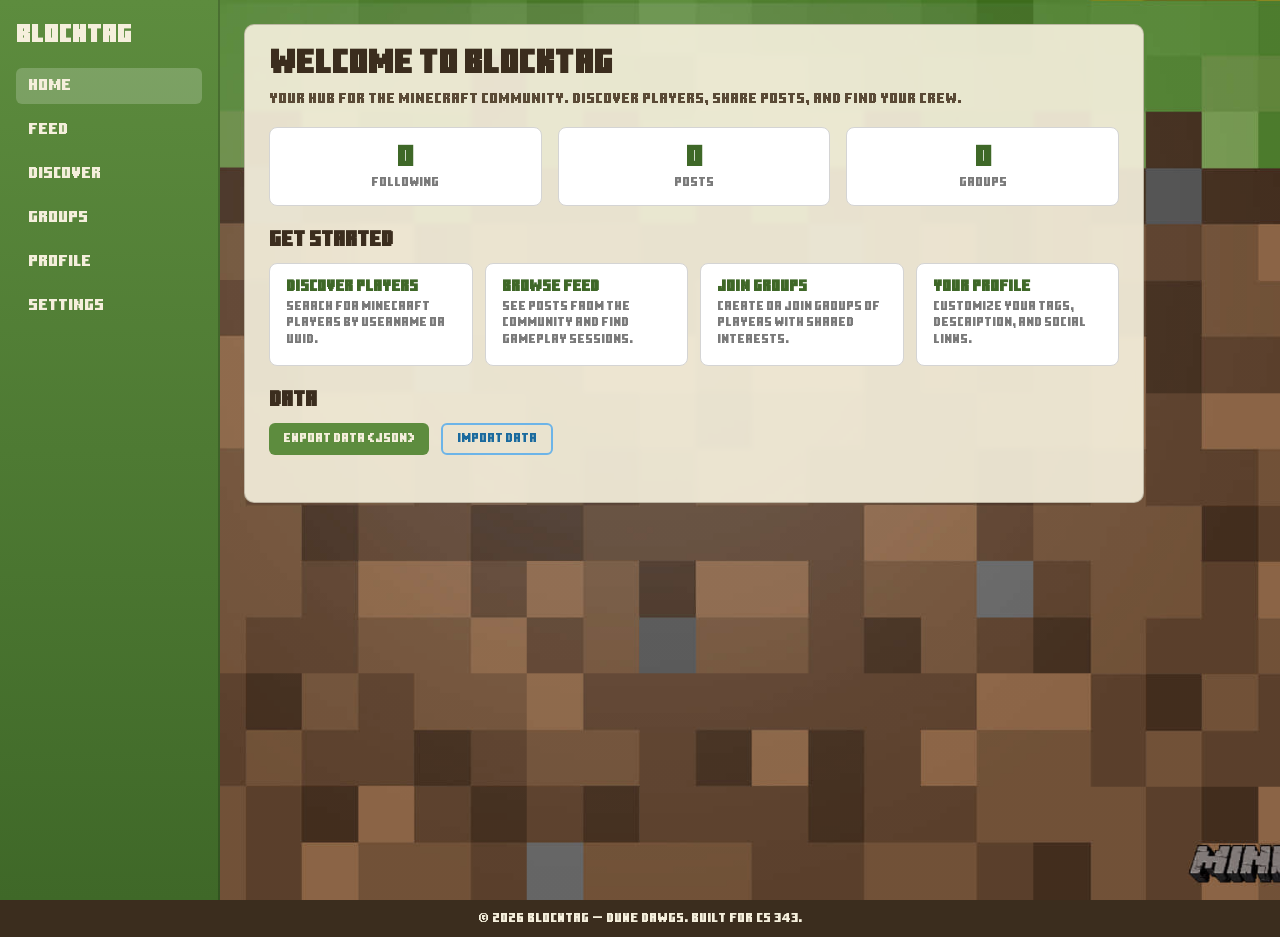
<file: src/index.html>
<!DOCTYPE html>
<html lang="en">
<head>
  <meta charset="UTF-8">
  <meta name="viewport" content="width=device-width, initial-scale=1.0">
  <title>BlockTag — Home</title>
  <link rel="icon" href="favicon.ico" type="image/x-icon">
  <link rel="stylesheet" href="css/styles.css">
</head>
<body>
  <a href="#main-content" class="skip-link">Skip to main content</a>
  <div class="app-layout">
    <aside class="sidebar">
      <span class="logo" aria-hidden="true">BlockTag</span>
      <nav class="nav-links" aria-label="Primary navigation">
        <a class="nav-link active" href="index.html">Home</a>
        <a class="nav-link" href="feed.html">Feed</a>
        <a class="nav-link" href="discover.html">Discover</a>
        <a class="nav-link" href="groups.html">Groups</a>
        <a class="nav-link" href="profile.html">Profile</a>
        <a class="nav-link" href="settings.html">Settings</a>
      </nav>
    </aside>

    <main id="main-content" class="main-content">
      <section class="page-card">
        <header>
          <h1>Welcome to BlockTag</h1>
          <p class="subtitle">Your hub for the Minecraft community. Discover players, share posts, and find your crew.</p>
        </header>

        <section class="stats-row" aria-label="Your stats">
          <div class="stat-box">
            <span id="stat-following" class="stat-number">0</span>
            <span class="stat-label">Following</span>
          </div>
          <div class="stat-box">
            <span id="stat-posts" class="stat-number">0</span>
            <span class="stat-label">Posts</span>
          </div>
          <div class="stat-box">
            <span id="stat-groups" class="stat-number">0</span>
            <span class="stat-label">Groups</span>
          </div>
        </section>

        <section aria-label="Quick actions">
          <h2>Get Started</h2>
          <div class="action-grid">
            <a href="discover.html" class="action-card">
              <h3>Discover Players</h3>
              <p>Search for Minecraft players by username or UUID.</p>
            </a>
            <a href="feed.html" class="action-card">
              <h3>Browse Feed</h3>
              <p>See posts from the community and find gameplay sessions.</p>
            </a>
            <a href="groups.html" class="action-card">
              <h3>Join Groups</h3>
              <p>Create or join groups of players with shared interests.</p>
            </a>
            <a href="profile.html" class="action-card">
              <h3>Your Profile</h3>
              <p>Customize your tags, description, and social links.</p>
            </a>
          </div>
        </section>

        <section aria-label="Data management">
          <h2>Data</h2>
          <div class="btn-row">
            <button id="export-btn" class="btn-primary" type="button">Export Data (JSON)</button>
            <label class="btn-secondary btn-file-label" tabindex="0" role="button">
              Import Data
              <input id="import-input" type="file" accept=".json" class="visually-hidden">
            </label>
          </div>
          <p id="data-msg" class="form-msg" role="status"></p>
        </section>
      </section>
    </main>
  </div>

  <footer class="app-footer">
    <p>&copy; 2026 BlockTag &mdash; Duke Dawgs. Built for CS 343.</p>
  </footer>

  <script src="js/storage.js"></script>
  <script src="js/home.js"></script>
  <script src="js/applyDarkMode.js"></script>
</body>
</html>
</file>
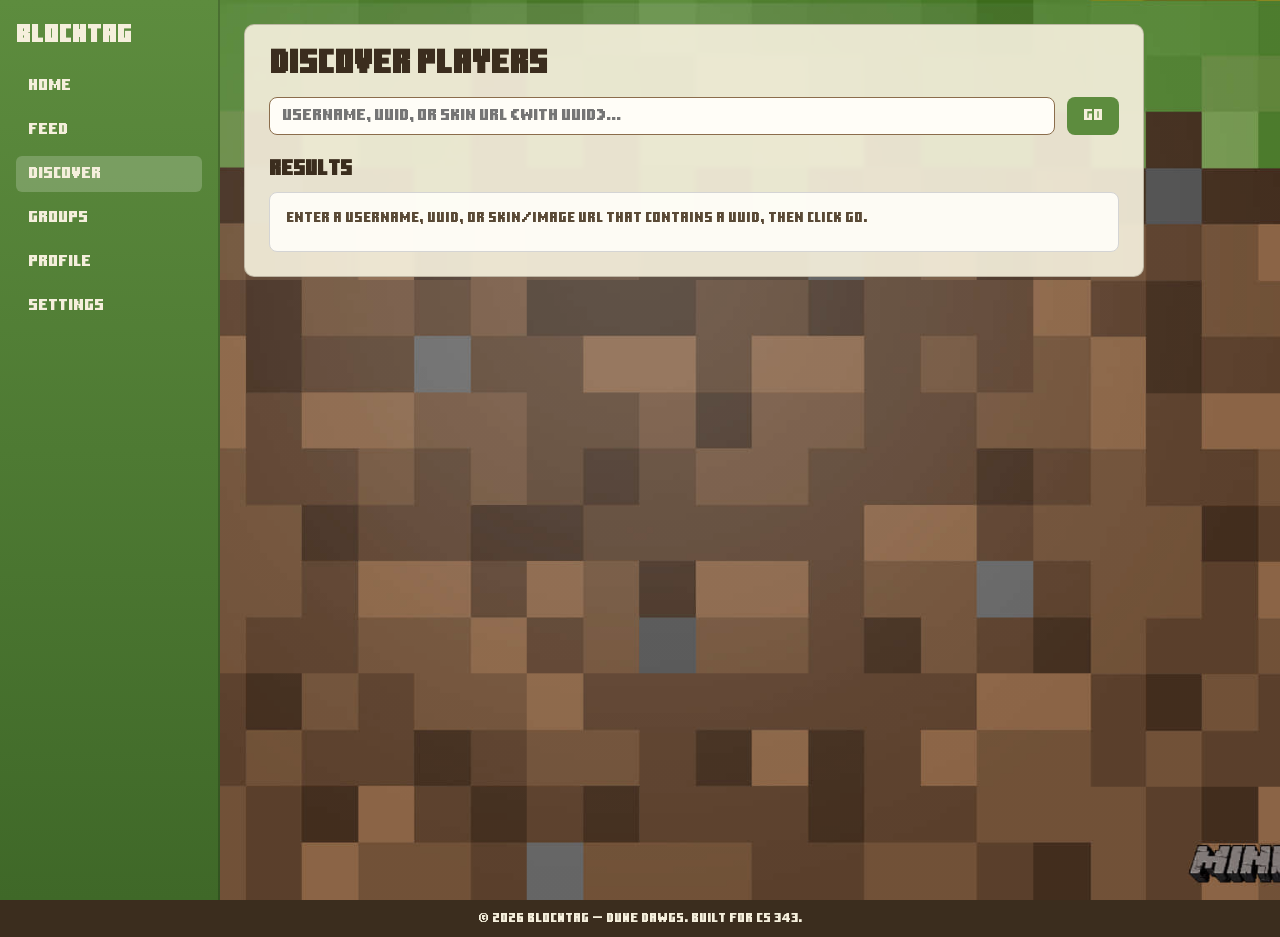
<file: docs/discover.html>
<!DOCTYPE html>
<html lang="en">
<head>
  <meta charset="UTF-8">
  <meta name="viewport" content="width=device-width, initial-scale=1.0">
  <title>BlockTag — Discover</title>
  <link rel="icon" href="favicon.ico" type="image/x-icon">
  <link rel="stylesheet" href="css/styles.css">
</head>
<body>
  <a href="#main-content" class="skip-link">Skip to main content</a>
  <div class="app-layout">
    <aside class="sidebar">
      <span class="logo" aria-hidden="true">BlockTag</span>
      <nav class="nav-links" aria-label="Primary navigation">
        <a class="nav-link" href="index.html">Home</a>
        <a class="nav-link" href="feed.html">Feed</a>
        <a class="nav-link active" href="discover.html">Discover</a>
        <a class="nav-link" href="groups.html">Groups</a>
        <a class="nav-link" href="profile.html">Profile</a>
        <a class="nav-link" href="settings.html">Settings</a>
      </nav>
    </aside>

    <main id="main-content" class="main-content">
      <section class="page-card">
        <header>
          <h1>Discover Players</h1>
        </header>
        <form id="search-form" class="search-row">
          <input
            id="username-input"
            class="search-input"
            type="text"
            placeholder="Username, UUID, or skin URL (with UUID)..."
            autocomplete="off"
            required
          >
          <button class="search-btn" type="submit">Go</button>
        </form>
        <h2 class="results-heading">Results</h2>
        <div id="search-results" class="results-grid" role="region" aria-live="polite"></div>
      </section>
    </main>
  </div>

  <footer class="app-footer">
    <p>&copy; 2026 BlockTag &mdash; Duke Dawgs. Built for CS 343.</p>
  </footer>

  <script src="js/storage.js"></script>
  <script src="js/discover.js?v=2"></script>
  <script src="js/applyDarkMode.js"></script>
</body>
</html>
</file>
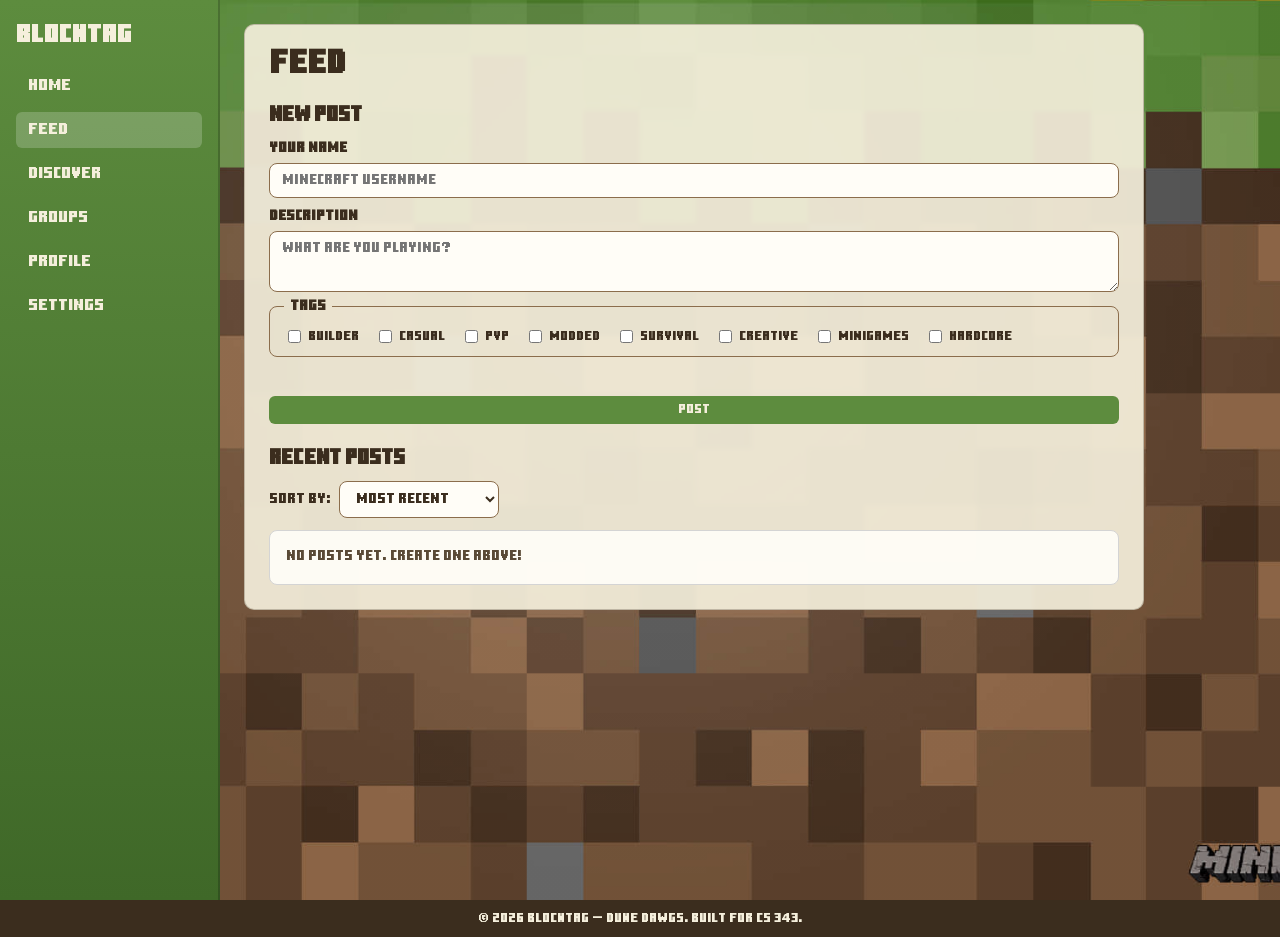
<file: docs/feed.html>
<!DOCTYPE html>
<html lang="en">
<head>
  <meta charset="UTF-8">
  <meta name="viewport" content="width=device-width, initial-scale=1.0">
  <title>BlockTag — Feed</title>
  <link rel="icon" href="favicon.ico" type="image/x-icon">
  <link rel="stylesheet" href="css/styles.css">
</head>
<body>
  <a href="#main-content" class="skip-link">Skip to main content</a>
  <div class="app-layout">
    <aside class="sidebar">
      <span class="logo" aria-hidden="true">BlockTag</span>
      <nav class="nav-links" aria-label="Primary navigation">
        <a class="nav-link" href="index.html">Home</a>
        <a class="nav-link active" href="feed.html">Feed</a>
        <a class="nav-link" href="discover.html">Discover</a>
        <a class="nav-link" href="groups.html">Groups</a>
        <a class="nav-link" href="profile.html">Profile</a>
        <a class="nav-link" href="settings.html">Settings</a>
      </nav>
    </aside>

    <main id="main-content" class="main-content">
      <section class="page-card">
        <header>
          <h1>Feed</h1>
        </header>

        <section aria-label="Create a post">
          <h2>New Post</h2>
          <form id="post-form" class="form-stack">
            <label for="post-author">Your name</label>
            <input id="post-author" type="text" class="form-input" required placeholder="Minecraft username">

            <label for="post-desc">Description</label>
            <textarea id="post-desc" class="form-input" rows="3" required placeholder="What are you playing?"></textarea>

            <fieldset class="tag-fieldset">
              <legend>Tags</legend>
              <div class="tag-checks" id="post-tags">
                <label><input type="checkbox" name="tag" value="Builder"> Builder</label>
                <label><input type="checkbox" name="tag" value="Casual"> Casual</label>
                <label><input type="checkbox" name="tag" value="PvP"> PvP</label>
                <label><input type="checkbox" name="tag" value="Modded"> Modded</label>
                <label><input type="checkbox" name="tag" value="Survival"> Survival</label>
                <label><input type="checkbox" name="tag" value="Creative"> Creative</label>
                <label><input type="checkbox" name="tag" value="Minigames"> Minigames</label>
                <label><input type="checkbox" name="tag" value="Hardcore"> Hardcore</label>
              </div>
            </fieldset>

            <p id="post-form-msg" class="form-msg" role="alert"></p>
            <button type="submit" class="btn-primary">Post</button>
          </form>
        </section>

        <section aria-label="Post feed">
          <h2>Recent Posts</h2>
          <div class="sort-row">
            <label for="sort-select">Sort by:</label>
            <select id="sort-select" class="form-input form-select">
              <option value="recent">Most Recent</option>
              <option value="interested">Most Interest</option>
            </select>
          </div>
          <div id="feed-list" role="list" aria-live="polite"></div>
        </section>
      </section>
    </main>
  </div>

  <footer class="app-footer">
    <p>&copy; 2026 BlockTag &mdash; Duke Dawgs. Built for CS 343.</p>
  </footer>

  <script src="js/storage.js"></script>
  <script src="js/feed.js"></script>
  <script src="js/applyDarkMode.js"></script>
</body>
</html>
</file>
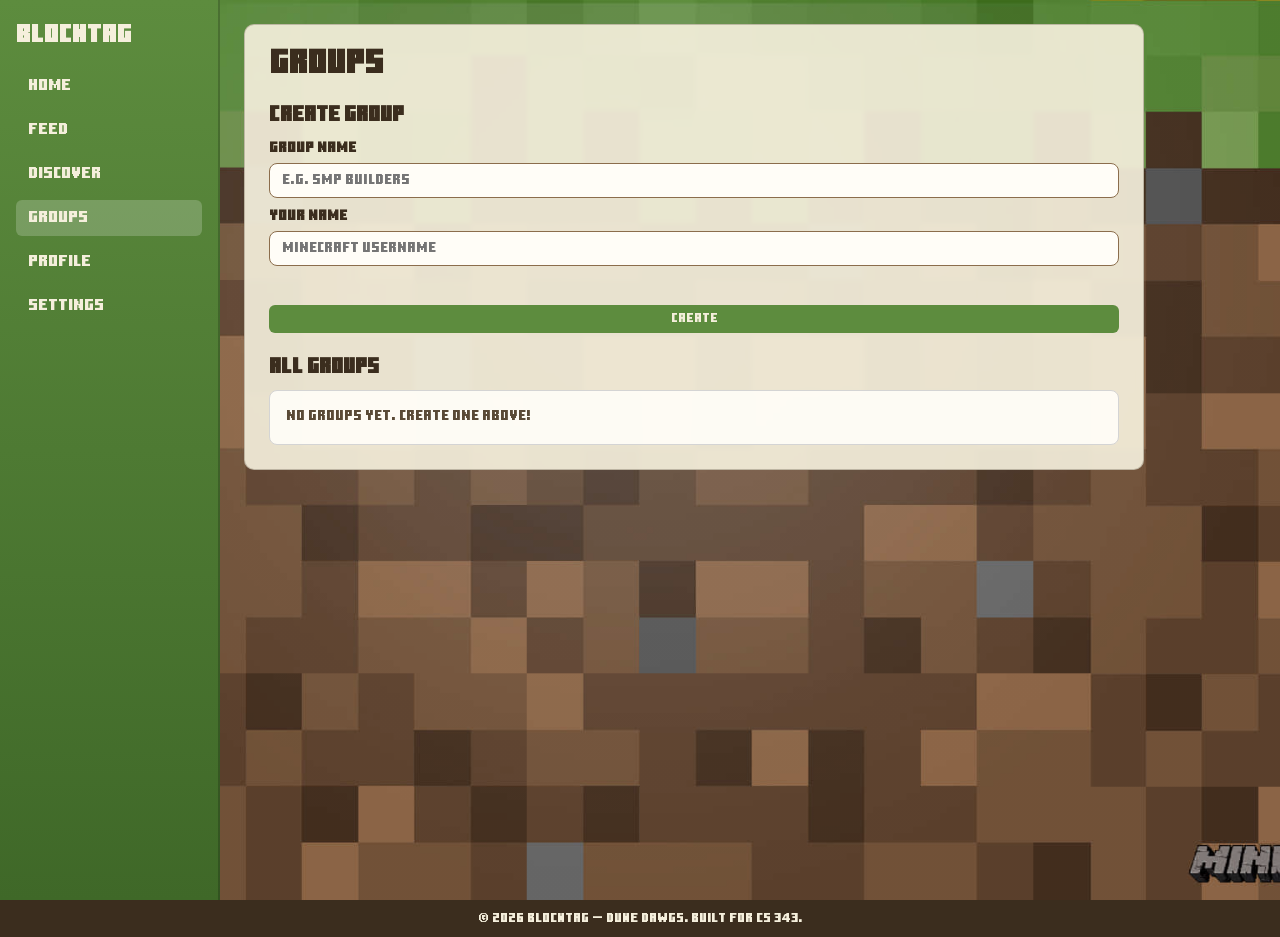
<file: docs/groups.html>
<!DOCTYPE html>
<html lang="en">
<head>
  <meta charset="UTF-8">
  <meta name="viewport" content="width=device-width, initial-scale=1.0">
  <title>BlockTag — Groups</title>
  <link rel="icon" href="favicon.ico" type="image/x-icon">
  <link rel="stylesheet" href="css/styles.css">
</head>
<body>
  <a href="#main-content" class="skip-link">Skip to main content</a>
  <div class="app-layout">
    <aside class="sidebar">
      <span class="logo" aria-hidden="true">BlockTag</span>
      <nav class="nav-links" aria-label="Primary navigation">
        <a class="nav-link" href="index.html">Home</a>
        <a class="nav-link" href="feed.html">Feed</a>
        <a class="nav-link" href="discover.html">Discover</a>
        <a class="nav-link active" href="groups.html">Groups</a>
        <a class="nav-link" href="profile.html">Profile</a>
        <a class="nav-link" href="settings.html">Settings</a>
      </nav>
    </aside>

    <main id="main-content" class="main-content">
      <section class="page-card">
        <header>
          <h1>Groups</h1>
        </header>

        <section aria-label="Create a group">
          <h2>Create Group</h2>
          <form id="group-form" class="form-stack">
            <label for="group-name">Group Name</label>
            <input id="group-name" type="text" class="form-input" required placeholder="e.g. SMP Builders">

            <label for="group-your-name">Your Name</label>
            <input id="group-your-name" type="text" class="form-input" required placeholder="Minecraft username">

            <p id="group-form-msg" class="form-msg" role="alert"></p>
            <button type="submit" class="btn-primary">Create</button>
          </form>
        </section>

        <section aria-label="Your groups">
          <h2>All Groups</h2>
          <div id="groups-list" role="list" aria-live="polite"></div>
        </section>
      </section>
    </main>
  </div>

  <footer class="app-footer">
    <p>&copy; 2026 BlockTag &mdash; Duke Dawgs. Built for CS 343.</p>
  </footer>

  <script src="js/storage.js"></script>
  <script src="js/groups.js"></script>
  <script src="js/applyDarkMode.js"></script>
</body>
</html>
</file>
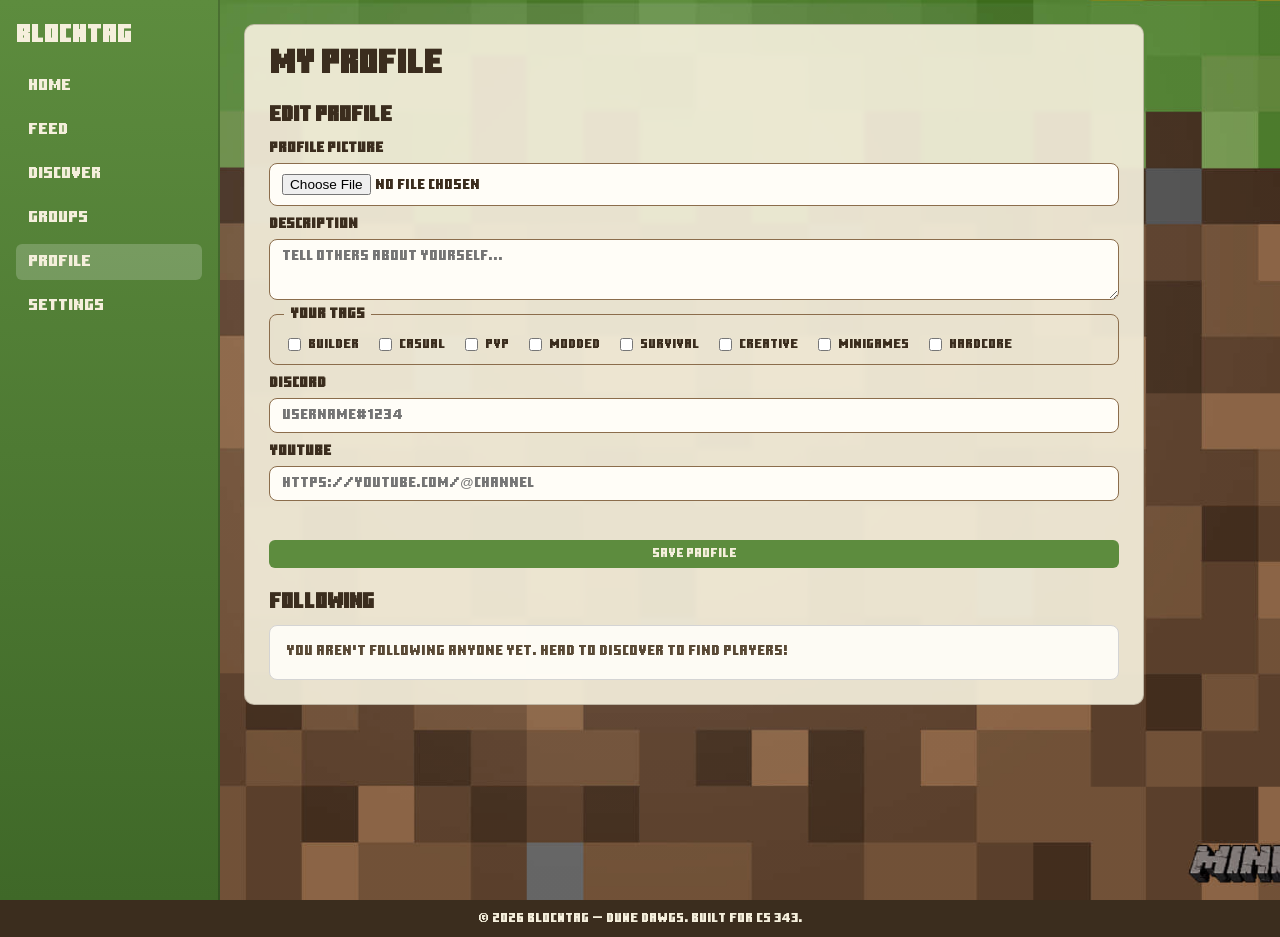
<file: docs/profile.html>
<!DOCTYPE html>
<html lang="en">
<head>
  <meta charset="UTF-8">
  <meta name="viewport" content="width=device-width, initial-scale=1.0">
  <title>BlockTag — Profile</title>
  <link rel="icon" href="favicon.ico" type="image/x-icon">
  <link rel="stylesheet" href="css/styles.css">
</head>
<body>
  <a href="#main-content" class="skip-link">Skip to main content</a>
  <div class="app-layout">
    <aside class="sidebar">
      <span class="logo" aria-hidden="true">BlockTag</span>
      <nav class="nav-links" aria-label="Primary navigation">
        <a class="nav-link" href="index.html">Home</a>
        <a class="nav-link" href="feed.html">Feed</a>
        <a class="nav-link" href="discover.html">Discover</a>
        <a class="nav-link" href="groups.html">Groups</a>
        <a class="nav-link active" href="profile.html">Profile</a>
        <a class="nav-link" href="settings.html">Settings</a>
      </nav>
    </aside>

    <main id="main-content" class="main-content">
      <section class="page-card">
        <header>
          <h1>My Profile</h1>
        </header>

        <section aria-label="Edit profile">
          <h2>Edit Profile</h2>
          <form id="profile-form" class="form-stack">
            <label for="profile-avatar">Profile Picture</label>
            <input type="file" id="profile-avatar" accept="image/*" class="form-input">
            <img id="profile-avatar-preview" class="profile-avatar-preview">
            <label for="profile-desc">Description</label>
            <textarea id="profile-desc" class="form-input" rows="3" placeholder="Tell others about yourself..."></textarea>

            <fieldset class="tag-fieldset">
              <legend>Your Tags</legend>
              <div class="tag-checks" id="profile-tags">
                <label><input type="checkbox" name="tag" value="Builder"> Builder</label>
                <label><input type="checkbox" name="tag" value="Casual"> Casual</label>
                <label><input type="checkbox" name="tag" value="PvP"> PvP</label>
                <label><input type="checkbox" name="tag" value="Modded"> Modded</label>
                <label><input type="checkbox" name="tag" value="Survival"> Survival</label>
                <label><input type="checkbox" name="tag" value="Creative"> Creative</label>
                <label><input type="checkbox" name="tag" value="Minigames"> Minigames</label>
                <label><input type="checkbox" name="tag" value="Hardcore"> Hardcore</label>
              </div>
            </fieldset>

            <label for="profile-discord">Discord</label>
            <input id="profile-discord" type="text" class="form-input" placeholder="username#1234">

            <label for="profile-youtube">YouTube</label>
            <input id="profile-youtube" type="url" class="form-input" placeholder="https://youtube.com/@channel">

            <p id="profile-msg" class="form-msg" role="status"></p>
            <button type="submit" class="btn-primary">Save Profile</button>
          </form>
        </section>

        <section aria-label="Followed players">
          <h2>Following</h2>
          <div id="following-list" role="list" aria-live="polite"></div>
        </section>
      </section>
    </main>
  </div>

  <footer class="app-footer">
    <p>&copy; 2026 BlockTag &mdash; Duke Dawgs. Built for CS 343.</p>
  </footer>

  <script src="js/storage.js"></script>
  <script src="js/profile.js"></script>
  <script src="js/applyDarkMode.js"></script>
</body>
</html>
</file>
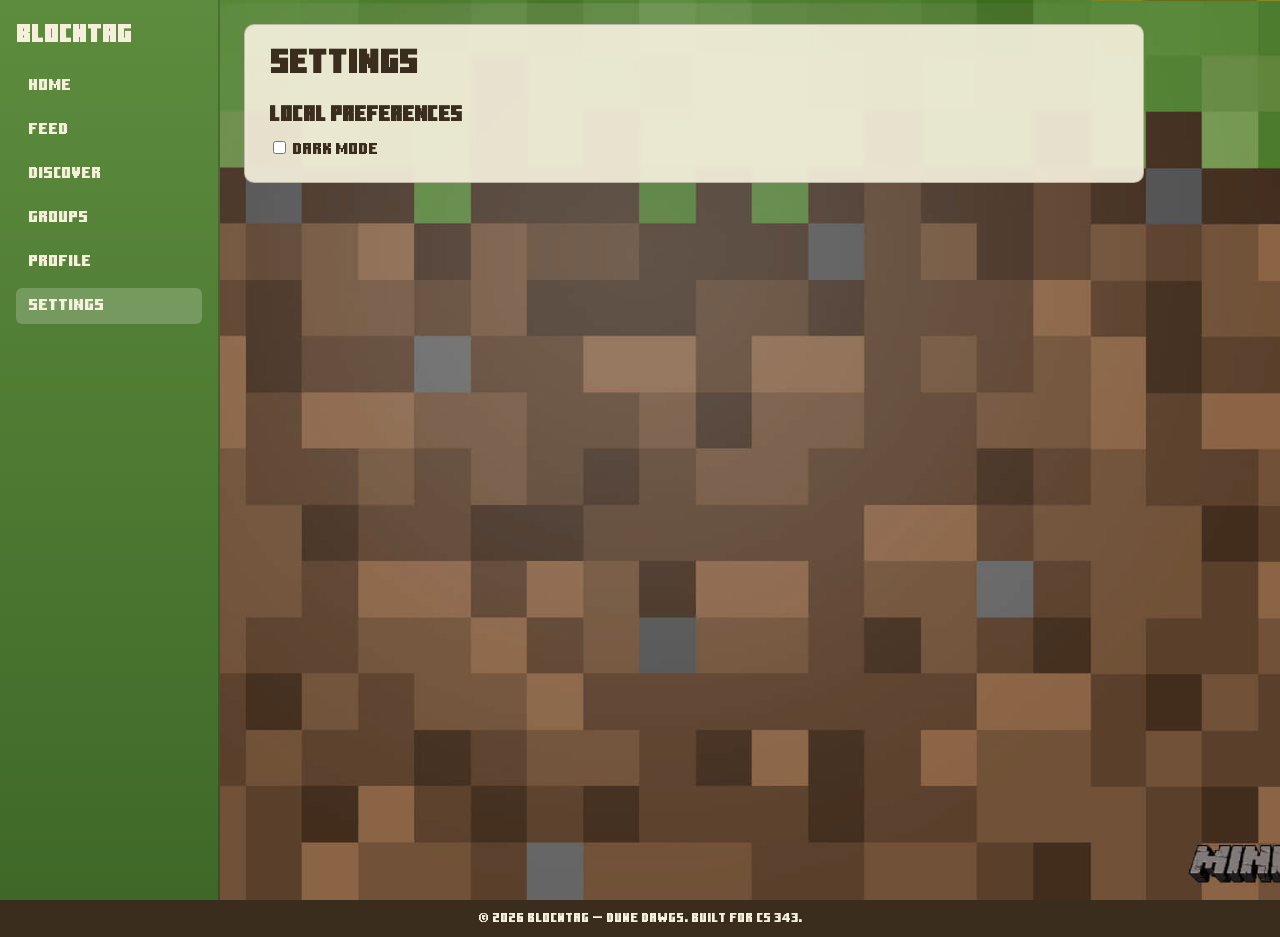
<file: docs/settings.html>
<!DOCTYPE html>
<html lang="en">
<head>
  <meta charset="UTF-8">
  <meta name="viewport" content="width=device-width, initial-scale=1.0">
  <title>BlockTag — Settings</title>
  <link rel="icon" href="favicon.ico" type="image/x-icon">
  <link rel="stylesheet" href="css/styles.css">
</head>
<body>
  <a href="#main-content" class="skip-link">Skip to main content</a>
  <div class="app-layout">
    <aside class="sidebar">
      <span class="logo" aria-hidden="true">BlockTag</span>
      <nav class="nav-links" aria-label="Primary navigation">
        <a class="nav-link" href="index.html">Home</a>
        <a class="nav-link" href="feed.html">Feed</a>
        <a class="nav-link" href="discover.html">Discover</a>
        <a class="nav-link" href="groups.html">Groups</a>
        <a class="nav-link" href="profile.html">Profile</a>
        <a class="nav-link active" href="settings.html">Settings</a>
      </nav>
    </aside>

    <main id="main-content" class="main-content">
      <section class="page-card">
        <header>
          <h1>Settings</h1>
        </header>

        <section aria-label="Settings">
          <h2>Local Preferences</h2>
          <label><input type="checkbox" id="dark-mode-check"> Dark Mode</label>
        </section>
      </section>
    </main>
  </div>

  <footer class="app-footer">
    <p>&copy; 2026 BlockTag &mdash; Duke Dawgs. Built for CS 343.</p>
  </footer>

  <script src="js/storage.js"></script>
  <script src="js/settings.js"></script>
  <script src="js/applyDarkMode.js"></script>
</body>
</html>
</file>
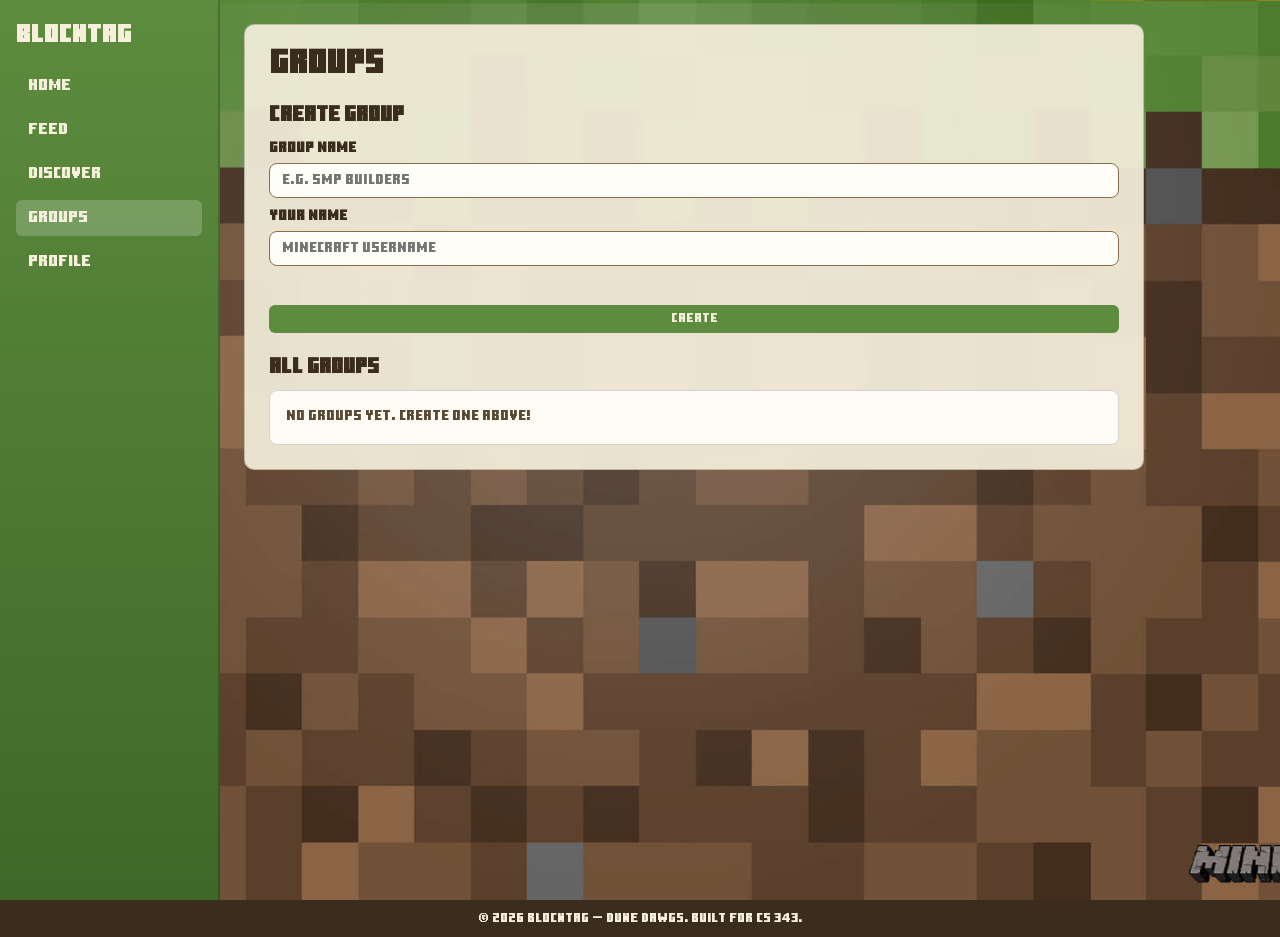
<file: src/groups.html>
<!DOCTYPE html>
<html lang="en">
<head>
  <meta charset="UTF-8">
  <meta name="viewport" content="width=device-width, initial-scale=1.0">
  <title>BlockTag — Groups</title>
  <link rel="icon" href="favicon.ico" type="image/x-icon">
  <link rel="stylesheet" href="css/styles.css">
</head>
<body>
  <a href="#main-content" class="skip-link">Skip to main content</a>
  <div class="app-layout">
    <aside class="sidebar">
      <span class="logo" aria-hidden="true">BlockTag</span>
      <nav class="nav-links" aria-label="Primary navigation">
        <a class="nav-link" href="index.html">Home</a>
        <a class="nav-link" href="feed.html">Feed</a>
        <a class="nav-link" href="discover.html">Discover</a>
        <a class="nav-link active" href="groups.html">Groups</a>
        <a class="nav-link" href="profile.html">Profile</a>
      </nav>
    </aside>

    <main id="main-content" class="main-content">
      <section class="page-card">
        <header>
          <h1>Groups</h1>
        </header>

        <section aria-label="Create a group">
          <h2>Create Group</h2>
          <form id="group-form" class="form-stack">
            <label for="group-name">Group Name</label>
            <input id="group-name" type="text" class="form-input" required placeholder="e.g. SMP Builders">

            <label for="group-your-name">Your Name</label>
            <input id="group-your-name" type="text" class="form-input" required placeholder="Minecraft username">

            <p id="group-form-msg" class="form-msg" role="alert"></p>
            <button type="submit" class="btn-primary">Create</button>
          </form>
        </section>

        <section aria-label="Your groups">
          <h2>All Groups</h2>
          <div id="groups-list" role="list" aria-live="polite"></div>
        </section>
      </section>
    </main>
  </div>

  <footer class="app-footer">
    <p>&copy; 2026 BlockTag &mdash; Duke Dawgs. Built for CS 343.</p>
  </footer>

  <script src="js/storage.js"></script>
  <script src="js/groups.js"></script>
</body>
</html>
</file>
<file: src/css/styles.css>
@font-face {
    font-family: "Minecraft";
    src: url("../minecraft-4-cdnfonts/Minecraft_font.ttf") format("truetype");
    font-display: swap;
}

:root {
    --nav-green: #5d8c3e;
    --nav-green-dark: #3f6828;
    --sand: #f5efdc;
    --oak: #3b2d1e;
    --sky: #6cb4e8;
    --card-bg: rgba(245, 239, 220, 0.92);
    --danger: #a83232;
    --danger-hover: #872626;
}

:root.dark-mode {
    --nav-green: #2b3f1e;
    --nav-green-dark: #569e28;
    --sand: #f5efdc;
    --oak: #caa884;
    --sky: #6cb4e8;
    --card-bg: rgba(20, 20, 20, 0.92);
    --danger: #a83232;
    --danger-hover: #872626;

    .stat-box {
        background: rgb(9, 20, 31);
    }
    .action-card {
        background: rgb(34, 43, 51);
    }
    body {
    background-image: linear-gradient(rgba(0, 0, 0, 0.25), rgba(0, 0, 0, 0.25)),
        url("../images/17346505-stonebrickscomparison_xl.webp");
}
}

* {
    box-sizing: border-box;
}

body {
    margin: 0;
    min-height: 100vh;
    font-family: "Minecraft", Arial, sans-serif;
    background-image: linear-gradient(rgba(0, 0, 0, 0.25), rgba(0, 0, 0, 0.25)),
        url("../images/grass_block_background.jpg");
    background-size: cover;
    background-position: center;
    background-attachment: fixed;
    color: var(--oak);
}

/* ---- Skip link (a11y) ---- */
.skip-link {
    position: absolute;
    top: -100%;
    left: 8px;
    z-index: 1000;
    padding: 8px 16px;
    background: var(--oak);
    color: var(--sand);
    border-radius: 0 0 6px 6px;
    text-decoration: none;
    font-size: 0.85rem;
}

.skip-link:focus {
    top: 0;
}

.visually-hidden {
    position: absolute;
    width: 1px;
    height: 1px;
    overflow: hidden;
    clip: rect(0, 0, 0, 0);
    white-space: nowrap;
    border: 0;
}

/* ---- Layout ---- */
.app-layout {
    min-height: 100vh;
    display: grid;
    grid-template-columns: 220px 1fr;
}

.sidebar {
    background: linear-gradient(180deg, var(--nav-green), var(--nav-green-dark));
    color: var(--sand);
    padding: 24px 16px;
    display: flex;
    flex-direction: column;
    gap: 20px;
    border-right: 2px solid rgba(0, 0, 0, 0.2);
}

.logo {
    font-size: 1.5rem;
    letter-spacing: 1px;
    font-weight: bold;
}

.nav-links {
    display: flex;
    flex-direction: column;
    gap: 8px;
}

.nav-link {
    color: var(--sand);
    text-decoration: none;
    padding: 10px 12px;
    border-radius: 6px;
    transition: background-color 0.15s;
}

.nav-link.active,
.nav-link:hover {
    background-color: rgba(255, 255, 255, 0.2);
}

.nav-link:focus-visible {
    outline: 2px solid var(--sand);
    outline-offset: 2px;
}

/* ---- Footer ---- */
.app-footer {
    background: var(--oak);
    color: var(--sand);
    text-align: center;
    padding: 12px 16px;
    font-size: 0.8rem;
}

.app-footer p {
    margin: 0;
}

/* ---- Main content ---- */
.main-content {
    padding: 24px;
    display: flex;
    align-items: flex-start;
}

/* ---- Shared page card ---- */
.page-card {
    width: min(900px, 100%);
    background: var(--card-bg);
    border: 1px solid rgba(59, 45, 30, 0.25);
    border-radius: 10px;
    padding: 24px;
    backdrop-filter: blur(2px);
}

.page-card header {
    margin-bottom: 16px;
}

.page-card h1 {
    margin: 0 0 8px;
    font-size: 2rem;
}

.page-card h2 {
    margin: 24px 0 12px;
    font-size: 1.3rem;
}

.subtitle {
    margin: 0;
    font-size: 0.9rem;
    color: #5a4a36;
    line-height: 1.5;
}

/* ---- Home stats ---- */
.stats-row {
    display: flex;
    gap: 16px;
    flex-wrap: wrap;
    margin: 16px 0;
}

.stat-box {
    flex: 1;
    min-width: 100px;
    background: #fff;
    border: 1px solid #d4d4d4;
    border-radius: 8px;
    padding: 16px;
    text-align: center;
    display: flex;
    flex-direction: column;
    gap: 4px;
}

.stat-number {
    font-size: 1.8rem;
    font-weight: bold;
    color: var(--nav-green-dark);
}

.stat-label {
    font-size: 0.75rem;
    color: #7a7a7a;
}

/* ---- Action grid (home) ---- */
.action-grid {
    display: grid;
    grid-template-columns: repeat(auto-fill, minmax(200px, 1fr));
    gap: 12px;
}

.action-card {
    display: block;
    background: #fff;
    border: 1px solid #d4d4d4;
    border-radius: 8px;
    padding: 16px;
    text-decoration: none;
    color: var(--oak);
    transition: box-shadow 0.15s, border-color 0.15s;
}

.action-card:hover,
.action-card:focus-visible {
    border-color: var(--nav-green);
    box-shadow: 0 2px 8px rgba(93, 140, 62, 0.25);
}

.action-card h3 {
    margin: 0 0 4px;
    font-size: 0.95rem;
    color: var(--nav-green-dark);
}

.action-card p {
    margin: 0;
    font-size: 0.75rem;
    color: #7a7a7a;
    line-height: 1.4;
}

/* ---- Forms ---- */
.form-stack {
    display: flex;
    flex-direction: column;
    gap: 8px;
}

.form-stack label {
    font-size: 0.85rem;
    font-weight: bold;
    margin-top: 4px;
}

.form-input {
    font-family: "Minecraft", Arial, sans-serif;
    padding: 10px 12px;
    font-size: 0.85rem;
    border: 1px solid #8b6d4c;
    border-radius: 8px;
    background: #fffdf7;
    color: var(--oak);
    width: 100%;
}

.form-input:focus {
    outline: 2px solid var(--nav-green);
    outline-offset: 1px;
}

#profile-avatar-preview {
    width: 120px;
    height: 120px;
    object-fit: cover;
    display: block;
    border-radius: 50%;
    border: 2px solid var(--nav-green-dark);
}

.form-select {
    width: auto;
    min-width: 160px;
}

.form-msg {
    font-size: 0.8rem;
    color: var(--nav-green-dark);
    min-height: 1.2em;
    margin: 4px 0;
}

.tag-fieldset {
    border: 1px solid #8b6d4c;
    border-radius: 8px;
    padding: 10px 14px;
    margin: 0;
}

.tag-fieldset legend {
    font-size: 0.85rem;
    font-weight: bold;
    padding: 0 6px;
}

.tag-checks {
    display: flex;
    flex-wrap: wrap;
    gap: 8px 16px;
}

.tag-checks label {
    font-weight: normal;
    font-size: 0.8rem;
    display: flex;
    align-items: center;
    gap: 4px;
    cursor: pointer;
}

.sort-row {
    display: flex;
    align-items: center;
    gap: 8px;
    margin-bottom: 12px;
    font-size: 0.85rem;
}

.btn-row {
    display: flex;
    gap: 12px;
    flex-wrap: wrap;
}

.btn-file-label {
    cursor: pointer;
    display: inline-flex;
    align-items: center;
}

.btn-file-label:focus-within {
    outline: 2px solid var(--nav-green);
    outline-offset: 2px;
}

/* ---- Search (discover) ---- */
.search-row {
    display: flex;
    gap: 12px;
    margin-bottom: 12px;
    flex-wrap: wrap;
}

.search-input {
    flex: 1;
    min-width: 200px;
    padding: 10px 12px;
    font: inherit;
    border: 1px solid #8b6d4c;
    border-radius: 8px;
    background: #fffdf7;
    color: var(--oak);
}

.search-input:focus {
    outline: 2px solid var(--nav-green);
    outline-offset: 1px;
}

.search-btn {
    padding: 10px 16px;
    font: inherit;
    border: none;
    border-radius: 8px;
    background-color: var(--nav-green);
    color: var(--sand);
    cursor: pointer;
    transition: background-color 0.15s;
}

.search-btn:hover {
    background-color: var(--nav-green-dark);
}

.results-heading {
    margin: 24px 0 12px;
    font-size: 1.3rem;
    color: var(--oak);
}

.results-grid {
    display: grid;
    grid-template-columns: repeat(auto-fill, minmax(220px, 1fr));
    gap: 16px;
    min-height: 60px;
}

.results-grid:empty {
    min-height: 0;
}

/* ---- Messages ---- */
.results-message {
    grid-column: 1 / -1;
    margin: 0;
    padding: 16px;
    background: rgba(255, 253, 247, 0.95);
    border: 1px solid #d4d4d4;
    border-radius: 8px;
    color: var(--oak);
    font-size: 0.85rem;
    line-height: 1.5;
}

.results-message--error {
    background: #f8d7da;
    border-color: #8b2d37;
    color: #5c1f26;
}

.results-message--loading {
    color: #5a4a36;
}

.results-message--muted {
    color: #5a4a36;
}

/* ---- Player cards (discover) ---- */
.player-card {
    background: #fff;
    border: 1px solid #d4d4d4;
    border-radius: 8px;
    padding: 16px;
    display: flex;
    flex-direction: column;
    gap: 10px;
}

.player-card__skin-wrap {
    width: 80px;
    height: 80px;
    border-radius: 8px;
    overflow: hidden;
    background: #e8e8e8;
    flex-shrink: 0;
}

.player-card__skin {
    width: 100%;
    height: 100%;
    object-fit: cover;
    image-rendering: pixelated;
    display: block;
}

.player-card__skin-placeholder {
    width: 100%;
    height: 100%;
    display: flex;
    align-items: center;
    justify-content: center;
    background: #3d3d3d;
    color: #e8e8e8;
    font-size: 2rem;
}

.player-card__name {
    margin: 0;
    font-size: 1rem;
    font-weight: bold;
}

.player-card__tag {
    display: inline-block;
    padding: 3px 10px;
    border-radius: 999px;
    font-size: 0.65rem;
    background: #e8e8e8;
    color: #3d3d3d;
}

.player-card__desc {
    margin: 0;
    font-size: 0.75rem;
    color: #7a7a7a;
    line-height: 1.4;
    overflow: hidden;
    display: -webkit-box;
    -webkit-box-orient: vertical;
    -webkit-line-clamp: 2;
    line-clamp: 2;
}

.player-card__actions {
    display: flex;
    flex-wrap: wrap;
    gap: 10px;
    margin-top: auto;
}

/* ---- Feed posts ---- */
.feed-post {
    background: #fff;
    border: 1px solid #d4d4d4;
    border-radius: 8px;
    padding: 16px;
    margin-bottom: 12px;
}

.feed-post__header {
    display: flex;
    justify-content: space-between;
    align-items: baseline;
    flex-wrap: wrap;
    gap: 8px;
    margin-bottom: 8px;
}

.feed-post__author {
    margin: 0;
    font-size: 1rem;
}

.feed-post__time {
    font-size: 0.7rem;
    color: #7a7a7a;
}

.feed-post__desc {
    margin: 0 0 8px;
    font-size: 0.85rem;
    line-height: 1.5;
}

.feed-post__tags {
    display: flex;
    flex-wrap: wrap;
    gap: 6px;
    margin-bottom: 10px;
}

.feed-post__interest {
    margin-bottom: 8px;
}

.feed-post__names {
    margin: 6px 0 0;
    font-size: 0.75rem;
    color: #5a4a36;
}

.feed-post__actions {
    display: flex;
    gap: 8px;
}

/* ---- Following list (profile) ---- */
.following-card {
    display: flex;
    align-items: center;
    gap: 12px;
    padding: 10px 14px;
    background: #fff;
    border: 1px solid #d4d4d4;
    border-radius: 8px;
    margin-bottom: 8px;
}

.following-card__skin {
    width: 40px;
    height: 40px;
    border-radius: 6px;
    image-rendering: pixelated;
    background: #e8e8e8;
}

.following-card__name {
    flex: 1;
    font-size: 0.9rem;
    font-weight: bold;
}

/* ---- Group cards ---- */
.group-card {
    background: #fff;
    border: 1px solid #d4d4d4;
    border-radius: 8px;
    padding: 16px;
    margin-bottom: 12px;
}

.group-card__name {
    margin: 0 0 6px;
    font-size: 1.05rem;
}

.group-card__members {
    margin: 0 0 10px;
    font-size: 0.8rem;
    color: #5a4a36;
}

.group-card__actions {
    display: flex;
    gap: 8px;
    flex-wrap: wrap;
}

/* ---- Buttons ---- */
.btn-primary {
    font-family: "Minecraft", Arial, sans-serif;
    padding: 8px 14px;
    font-size: 0.75rem;
    border: none;
    border-radius: 6px;
    background-color: var(--nav-green);
    color: var(--sand);
    cursor: pointer;
    transition: background-color 0.15s;
}

.btn-primary:hover {
    background-color: var(--nav-green-dark);
}

.btn-primary:focus-visible {
    outline: 2px solid var(--oak);
    outline-offset: 2px;
}

.btn-secondary {
    font-family: "Minecraft", Arial, sans-serif;
    padding: 8px 14px;
    font-size: 0.75rem;
    border: 2px solid var(--sky);
    border-radius: 6px;
    background: transparent;
    color: #1a6a9e;
    cursor: pointer;
    text-decoration: none;
    display: inline-flex;
    align-items: center;
    transition: background-color 0.15s;
}

.btn-secondary:hover {
    background: rgba(108, 180, 232, 0.2);
}

.btn-secondary:focus-visible {
    outline: 2px solid var(--oak);
    outline-offset: 2px;
}

.btn-danger {
    font-family: "Minecraft", Arial, sans-serif;
    padding: 8px 14px;
    font-size: 0.75rem;
    border: none;
    border-radius: 6px;
    background-color: var(--danger);
    color: #fff;
    cursor: pointer;
    transition: background-color 0.15s;
}

.btn-danger:hover {
    background-color: var(--danger-hover);
}

.btn-danger:focus-visible {
    outline: 2px solid var(--oak);
    outline-offset: 2px;
}

/* ---- Responsive ---- */
@media (max-width: 768px) {
    .app-layout {
        grid-template-columns: 1fr;
    }

    .sidebar {
        flex-direction: row;
        align-items: center;
        justify-content: space-between;
        padding: 12px 16px;
    }

    .nav-links {
        flex-direction: row;
        flex-wrap: wrap;
        gap: 4px;
    }

    .nav-link {
        padding: 6px 8px;
        font-size: 0.8rem;
    }

    .main-content {
        padding: 16px;
    }

    .page-card {
        padding: 16px;
    }

    .page-card h1 {
        font-size: 1.5rem;
    }

    .results-grid {
        grid-template-columns: 1fr;
    }

    .action-grid {
        grid-template-columns: 1fr;
    }

    .stats-row {
        gap: 8px;
    }

    .stat-box {
        min-width: 80px;
        padding: 10px;
    }
}

@media (max-width: 400px) {
    .sidebar {
        flex-direction: column;
        align-items: flex-start;
        gap: 8px;
    }

    .search-input {
        min-width: 0;
    }
}
</file>
<file: docs/css/styles.css>
@font-face {
    font-family: "Minecraft";
    src: url("../minecraft-4-cdnfonts/Minecraft_font.ttf") format("truetype");
    font-display: swap;
}

:root {
    --nav-green: #5d8c3e;
    --nav-green-dark: #3f6828;
    --sand: #f5efdc;
    --oak: #3b2d1e;
    --sky: #6cb4e8;
    --card-bg: rgba(245, 239, 220, 0.92);
    --danger: #a83232;
    --danger-hover: #872626;
}

:root.dark-mode {
    --nav-green: #2b3f1e;
    --nav-green-dark: #569e28;
    --sand: #f5efdc;
    --oak: #caa884;
    --sky: #6cb4e8;
    --card-bg: rgba(20, 20, 20, 0.92);
    --danger: #a83232;
    --danger-hover: #872626;

    .stat-box {
        background: rgb(9, 20, 31);
    }
    .action-card {
        background: rgb(34, 43, 51);
    }
    body {
    background-image: linear-gradient(rgba(0, 0, 0, 0.25), rgba(0, 0, 0, 0.25)),
        url("../images/17346505-stonebrickscomparison_xl.webp");
}
}

* {
    box-sizing: border-box;
}

body {
    margin: 0;
    min-height: 100vh;
    font-family: "Minecraft", Arial, sans-serif;
    background-image: linear-gradient(rgba(0, 0, 0, 0.25), rgba(0, 0, 0, 0.25)),
        url("../images/grass_block_background.jpg");
    background-size: cover;
    background-position: center;
    background-attachment: fixed;
    color: var(--oak);
}

/* ---- Skip link (a11y) ---- */
.skip-link {
    position: absolute;
    top: -100%;
    left: 8px;
    z-index: 1000;
    padding: 8px 16px;
    background: var(--oak);
    color: var(--sand);
    border-radius: 0 0 6px 6px;
    text-decoration: none;
    font-size: 0.85rem;
}

.skip-link:focus {
    top: 0;
}

.visually-hidden {
    position: absolute;
    width: 1px;
    height: 1px;
    overflow: hidden;
    clip: rect(0, 0, 0, 0);
    white-space: nowrap;
    border: 0;
}

/* ---- Layout ---- */
.app-layout {
    min-height: 100vh;
    display: grid;
    grid-template-columns: 220px 1fr;
}

.sidebar {
    background: linear-gradient(180deg, var(--nav-green), var(--nav-green-dark));
    color: var(--sand);
    padding: 24px 16px;
    display: flex;
    flex-direction: column;
    gap: 20px;
    border-right: 2px solid rgba(0, 0, 0, 0.2);
}

.logo {
    font-size: 1.5rem;
    letter-spacing: 1px;
    font-weight: bold;
}

.nav-links {
    display: flex;
    flex-direction: column;
    gap: 8px;
}

.nav-link {
    color: var(--sand);
    text-decoration: none;
    padding: 10px 12px;
    border-radius: 6px;
    transition: background-color 0.15s;
}

.nav-link.active,
.nav-link:hover {
    background-color: rgba(255, 255, 255, 0.2);
}

.nav-link:focus-visible {
    outline: 2px solid var(--sand);
    outline-offset: 2px;
}

/* ---- Footer ---- */
.app-footer {
    background: var(--oak);
    color: var(--sand);
    text-align: center;
    padding: 12px 16px;
    font-size: 0.8rem;
}

.app-footer p {
    margin: 0;
}

/* ---- Main content ---- */
.main-content {
    padding: 24px;
    display: flex;
    align-items: flex-start;
}

/* ---- Shared page card ---- */
.page-card {
    width: min(900px, 100%);
    background: var(--card-bg);
    border: 1px solid rgba(59, 45, 30, 0.25);
    border-radius: 10px;
    padding: 24px;
    backdrop-filter: blur(2px);
}

.page-card header {
    margin-bottom: 16px;
}

.page-card h1 {
    margin: 0 0 8px;
    font-size: 2rem;
}

.page-card h2 {
    margin: 24px 0 12px;
    font-size: 1.3rem;
}

.subtitle {
    margin: 0;
    font-size: 0.9rem;
    color: #5a4a36;
    line-height: 1.5;
}

/* ---- Home stats ---- */
.stats-row {
    display: flex;
    gap: 16px;
    flex-wrap: wrap;
    margin: 16px 0;
}

.stat-box {
    flex: 1;
    min-width: 100px;
    background: #fff;
    border: 1px solid #d4d4d4;
    border-radius: 8px;
    padding: 16px;
    text-align: center;
    display: flex;
    flex-direction: column;
    gap: 4px;
}

.stat-number {
    font-size: 1.8rem;
    font-weight: bold;
    color: var(--nav-green-dark);
}

.stat-label {
    font-size: 0.75rem;
    color: #7a7a7a;
}

/* ---- Action grid (home) ---- */
.action-grid {
    display: grid;
    grid-template-columns: repeat(auto-fill, minmax(200px, 1fr));
    gap: 12px;
}

.action-card {
    display: block;
    background: #fff;
    border: 1px solid #d4d4d4;
    border-radius: 8px;
    padding: 16px;
    text-decoration: none;
    color: var(--oak);
    transition: box-shadow 0.15s, border-color 0.15s;
}

.action-card:hover,
.action-card:focus-visible {
    border-color: var(--nav-green);
    box-shadow: 0 2px 8px rgba(93, 140, 62, 0.25);
}

.action-card h3 {
    margin: 0 0 4px;
    font-size: 0.95rem;
    color: var(--nav-green-dark);
}

.action-card p {
    margin: 0;
    font-size: 0.75rem;
    color: #7a7a7a;
    line-height: 1.4;
}

/* ---- Forms ---- */
.form-stack {
    display: flex;
    flex-direction: column;
    gap: 8px;
}

.form-stack label {
    font-size: 0.85rem;
    font-weight: bold;
    margin-top: 4px;
}

.form-input {
    font-family: "Minecraft", Arial, sans-serif;
    padding: 10px 12px;
    font-size: 0.85rem;
    border: 1px solid #8b6d4c;
    border-radius: 8px;
    background: #fffdf7;
    color: var(--oak);
    width: 100%;
}

.form-input:focus {
    outline: 2px solid var(--nav-green);
    outline-offset: 1px;
}

#profile-avatar-preview {
    width: 120px;
    height: 120px;
    object-fit: cover;
    display: block;
    border-radius: 50%;
    border: 2px solid var(--nav-green-dark);
}

.form-select {
    width: auto;
    min-width: 160px;
}

.form-msg {
    font-size: 0.8rem;
    color: var(--nav-green-dark);
    min-height: 1.2em;
    margin: 4px 0;
}

.tag-fieldset {
    border: 1px solid #8b6d4c;
    border-radius: 8px;
    padding: 10px 14px;
    margin: 0;
}

.tag-fieldset legend {
    font-size: 0.85rem;
    font-weight: bold;
    padding: 0 6px;
}

.tag-checks {
    display: flex;
    flex-wrap: wrap;
    gap: 8px 16px;
}

.tag-checks label {
    font-weight: normal;
    font-size: 0.8rem;
    display: flex;
    align-items: center;
    gap: 4px;
    cursor: pointer;
}

.sort-row {
    display: flex;
    align-items: center;
    gap: 8px;
    margin-bottom: 12px;
    font-size: 0.85rem;
}

.btn-row {
    display: flex;
    gap: 12px;
    flex-wrap: wrap;
}

.btn-file-label {
    cursor: pointer;
    display: inline-flex;
    align-items: center;
}

.btn-file-label:focus-within {
    outline: 2px solid var(--nav-green);
    outline-offset: 2px;
}

/* ---- Search (discover) ---- */
.search-row {
    display: flex;
    gap: 12px;
    margin-bottom: 12px;
    flex-wrap: wrap;
}

.search-input {
    flex: 1;
    min-width: 200px;
    padding: 10px 12px;
    font: inherit;
    border: 1px solid #8b6d4c;
    border-radius: 8px;
    background: #fffdf7;
    color: var(--oak);
}

.search-input:focus {
    outline: 2px solid var(--nav-green);
    outline-offset: 1px;
}

.search-btn {
    padding: 10px 16px;
    font: inherit;
    border: none;
    border-radius: 8px;
    background-color: var(--nav-green);
    color: var(--sand);
    cursor: pointer;
    transition: background-color 0.15s;
}

.search-btn:hover {
    background-color: var(--nav-green-dark);
}

.results-heading {
    margin: 24px 0 12px;
    font-size: 1.3rem;
    color: var(--oak);
}

.results-grid {
    display: grid;
    grid-template-columns: repeat(auto-fill, minmax(220px, 1fr));
    gap: 16px;
    min-height: 60px;
}

.results-grid:empty {
    min-height: 0;
}

/* ---- Messages ---- */
.results-message {
    grid-column: 1 / -1;
    margin: 0;
    padding: 16px;
    background: rgba(255, 253, 247, 0.95);
    border: 1px solid #d4d4d4;
    border-radius: 8px;
    color: var(--oak);
    font-size: 0.85rem;
    line-height: 1.5;
}

.results-message--error {
    background: #f8d7da;
    border-color: #8b2d37;
    color: #5c1f26;
}

.results-message--loading {
    color: #5a4a36;
}

.results-message--muted {
    color: #5a4a36;
}

/* ---- Player cards (discover) ---- */
.player-card {
    background: #fff;
    border: 1px solid #d4d4d4;
    border-radius: 8px;
    padding: 16px;
    display: flex;
    flex-direction: column;
    gap: 10px;
}

.player-card__skin-wrap {
    width: 80px;
    height: 80px;
    border-radius: 8px;
    overflow: hidden;
    background: #e8e8e8;
    flex-shrink: 0;
}

.player-card__skin {
    width: 100%;
    height: 100%;
    object-fit: cover;
    image-rendering: pixelated;
    display: block;
}

.player-card__skin-placeholder {
    width: 100%;
    height: 100%;
    display: flex;
    align-items: center;
    justify-content: center;
    background: #3d3d3d;
    color: #e8e8e8;
    font-size: 2rem;
}

.player-card__name {
    margin: 0;
    font-size: 1rem;
    font-weight: bold;
}

.player-card__tag {
    display: inline-block;
    padding: 3px 10px;
    border-radius: 999px;
    font-size: 0.65rem;
    background: #e8e8e8;
    color: #3d3d3d;
}

.player-card__desc {
    margin: 0;
    font-size: 0.75rem;
    color: #7a7a7a;
    line-height: 1.4;
    overflow: hidden;
    display: -webkit-box;
    -webkit-box-orient: vertical;
    -webkit-line-clamp: 2;
    line-clamp: 2;
}

.player-card__actions {
    display: flex;
    flex-wrap: wrap;
    gap: 10px;
    margin-top: auto;
}

/* ---- Feed posts ---- */
.feed-post {
    background: #fff;
    border: 1px solid #d4d4d4;
    border-radius: 8px;
    padding: 16px;
    margin-bottom: 12px;
}

.feed-post__header {
    display: flex;
    justify-content: space-between;
    align-items: baseline;
    flex-wrap: wrap;
    gap: 8px;
    margin-bottom: 8px;
}

.feed-post__author {
    margin: 0;
    font-size: 1rem;
}

.feed-post__time {
    font-size: 0.7rem;
    color: #7a7a7a;
}

.feed-post__desc {
    margin: 0 0 8px;
    font-size: 0.85rem;
    line-height: 1.5;
}

.feed-post__tags {
    display: flex;
    flex-wrap: wrap;
    gap: 6px;
    margin-bottom: 10px;
}

.feed-post__interest {
    margin-bottom: 8px;
}

.feed-post__names {
    margin: 6px 0 0;
    font-size: 0.75rem;
    color: #5a4a36;
}

.feed-post__actions {
    display: flex;
    gap: 8px;
}

/* ---- Following list (profile) ---- */
.following-card {
    display: flex;
    align-items: center;
    gap: 12px;
    padding: 10px 14px;
    background: #fff;
    border: 1px solid #d4d4d4;
    border-radius: 8px;
    margin-bottom: 8px;
}

.following-card__skin {
    width: 40px;
    height: 40px;
    border-radius: 6px;
    image-rendering: pixelated;
    background: #e8e8e8;
}

.following-card__name {
    flex: 1;
    font-size: 0.9rem;
    font-weight: bold;
}

/* ---- Group cards ---- */
.group-card {
    background: #fff;
    border: 1px solid #d4d4d4;
    border-radius: 8px;
    padding: 16px;
    margin-bottom: 12px;
}

.group-card__name {
    margin: 0 0 6px;
    font-size: 1.05rem;
}

.group-card__members {
    margin: 0 0 10px;
    font-size: 0.8rem;
    color: #5a4a36;
}

.group-card__actions {
    display: flex;
    gap: 8px;
    flex-wrap: wrap;
}

/* ---- Buttons ---- */
.btn-primary {
    font-family: "Minecraft", Arial, sans-serif;
    padding: 8px 14px;
    font-size: 0.75rem;
    border: none;
    border-radius: 6px;
    background-color: var(--nav-green);
    color: var(--sand);
    cursor: pointer;
    transition: background-color 0.15s;
}

.btn-primary:hover {
    background-color: var(--nav-green-dark);
}

.btn-primary:focus-visible {
    outline: 2px solid var(--oak);
    outline-offset: 2px;
}

.btn-secondary {
    font-family: "Minecraft", Arial, sans-serif;
    padding: 8px 14px;
    font-size: 0.75rem;
    border: 2px solid var(--sky);
    border-radius: 6px;
    background: transparent;
    color: #1a6a9e;
    cursor: pointer;
    text-decoration: none;
    display: inline-flex;
    align-items: center;
    transition: background-color 0.15s;
}

.btn-secondary:hover {
    background: rgba(108, 180, 232, 0.2);
}

.btn-secondary:focus-visible {
    outline: 2px solid var(--oak);
    outline-offset: 2px;
}

.btn-danger {
    font-family: "Minecraft", Arial, sans-serif;
    padding: 8px 14px;
    font-size: 0.75rem;
    border: none;
    border-radius: 6px;
    background-color: var(--danger);
    color: #fff;
    cursor: pointer;
    transition: background-color 0.15s;
}

.btn-danger:hover {
    background-color: var(--danger-hover);
}

.btn-danger:focus-visible {
    outline: 2px solid var(--oak);
    outline-offset: 2px;
}

/* ---- Chart ---- */
.chart-container {
    position: relative;
    width: 100%;
    max-width: 600px;
    margin-top: 8px;
}

/* ---- Responsive ---- */
@media (max-width: 768px) {
    .app-layout {
        grid-template-columns: 1fr;
    }

    .sidebar {
        flex-direction: row;
        align-items: center;
        justify-content: space-between;
        padding: 12px 16px;
    }

    .nav-links {
        flex-direction: row;
        flex-wrap: wrap;
        gap: 4px;
    }

    .nav-link {
        padding: 6px 8px;
        font-size: 0.8rem;
    }

    .main-content {
        padding: 16px;
    }

    .page-card {
        padding: 16px;
    }

    .page-card h1 {
        font-size: 1.5rem;
    }

    .results-grid {
        grid-template-columns: 1fr;
    }

    .action-grid {
        grid-template-columns: 1fr;
    }

    .stats-row {
        gap: 8px;
    }

    .stat-box {
        min-width: 80px;
        padding: 10px;
    }
}

@media (max-width: 400px) {
    .sidebar {
        flex-direction: column;
        align-items: flex-start;
        gap: 8px;
    }

    .search-input {
        min-width: 0;
    }
}

/* ---- Print ---- */
@media print {
    body {
        background: #fff;
        background-image: none;
        color: #000;
        font-size: 11pt;
    }

    .skip-link,
    .sidebar,
    .app-footer,
    .btn-row,
    .btn-primary,
    .btn-secondary,
    .btn-danger,
    .btn-file-label,
    .feed-post__actions,
    .player-card__actions,
    .group-card__actions,
    [aria-label="Data management"],
    [aria-label="Quick actions"] {
        display: none !important;
    }

    .app-layout {
        grid-template-columns: 1fr;
    }

    .main-content {
        padding: 0;
    }

    .page-card {
        width: 100%;
        background: #fff;
        border: none;
        box-shadow: none;
        backdrop-filter: none;
        padding: 0;
    }

    .page-card h1 {
        font-size: 18pt;
        border-bottom: 2pt solid #000;
        padding-bottom: 6pt;
        margin-bottom: 12pt;
    }

    .page-card h2 {
        font-size: 13pt;
        margin-top: 16pt;
    }

    .stat-box {
        background: #f5f5f5;
        border: 1pt solid #ccc;
        box-shadow: none;
    }

    .feed-post,
    .player-card,
    .group-card,
    .following-card {
        background: #fff;
        border: 1pt solid #ccc;
        box-shadow: none;
        break-inside: avoid;
    }

    .player-card__tag,
    .feed-post__tags span {
        border: 1pt solid #999;
        background: #eee;
        color: #000;
    }

    a {
        color: #000;
        text-decoration: none;
    }

    .chart-container {
        max-width: 100%;
    }
}
</file>
